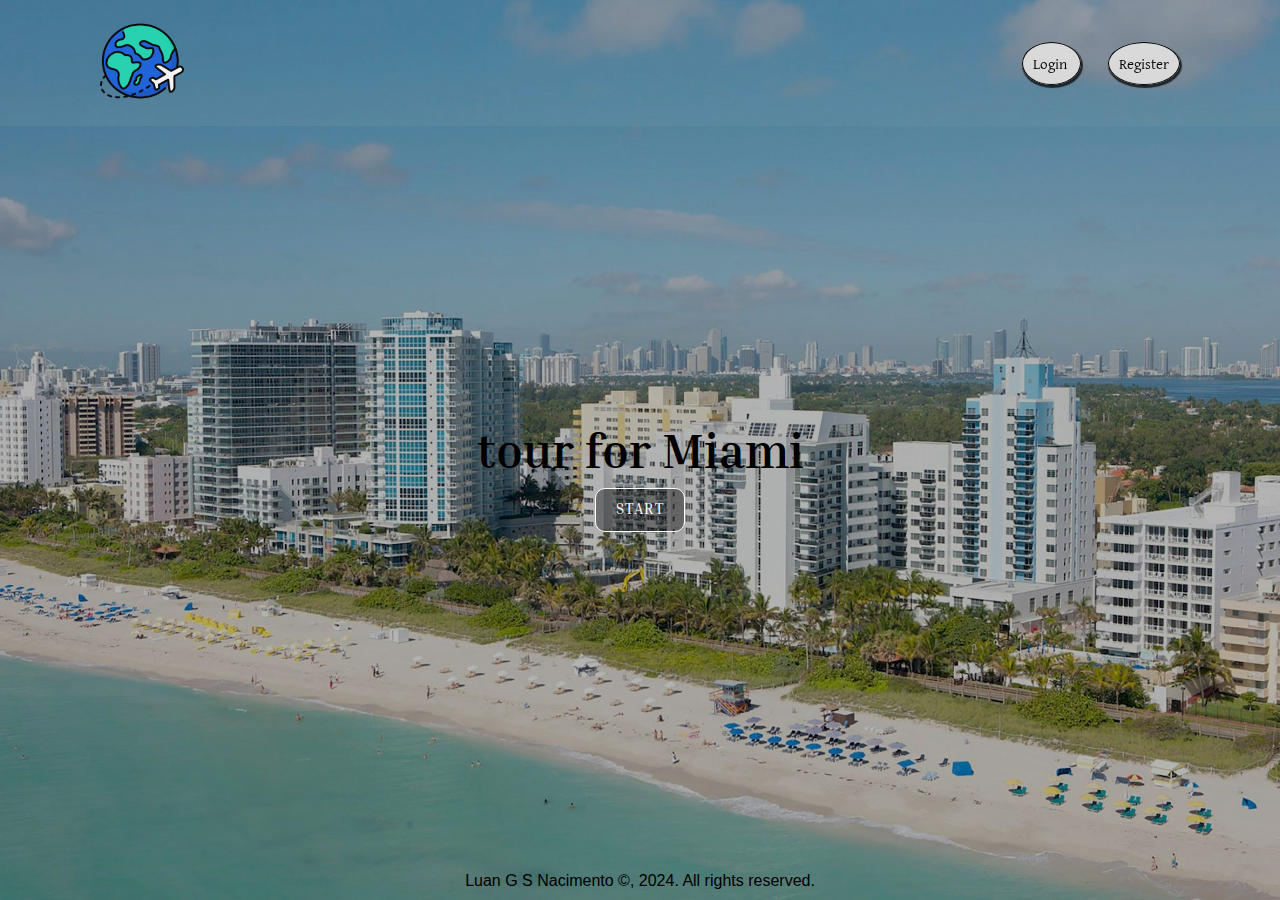
<file: index.html>
<!DOCTYPE html>
<html lang="pt-br">
<head>
    <meta charset="UTF-8">
    <meta name="viewport" content="width=device-width, initial-scale=1.0">
    <title>tour Miami</title>
    <link rel="shortcut icon" href="img/favicon.ico" type="image/x-icon">
    <link rel="stylesheet" href="style.css">
</head>
<body>
    <header >
        <a class="logo" href="index.html">
            <img src="img/logo.png" alt="logo-tour" >
        </a>
                <nav class="navbar">
                  
                    <a href="pl/index.html">
                        <label for="login"  name="login" id="login"  class="login"> Login</label>
                    </a>
                    <a href="pr/index.html">
                        <label for="register" name="register" id="register" > Register</label>
                    </a>
                   
                </nav>
            
       </header>
   <main>
  
        <h1> tour for Miami</h1>

       <div class="bttn"><a href="lp/index.html">START</a></div>
 
   </main>
   <footer>
    <p><a href="#">Luan G S Nacimento</a> ©, 2024. All rights reserved.</p>
   </footer>
</body>
</html>
</file>
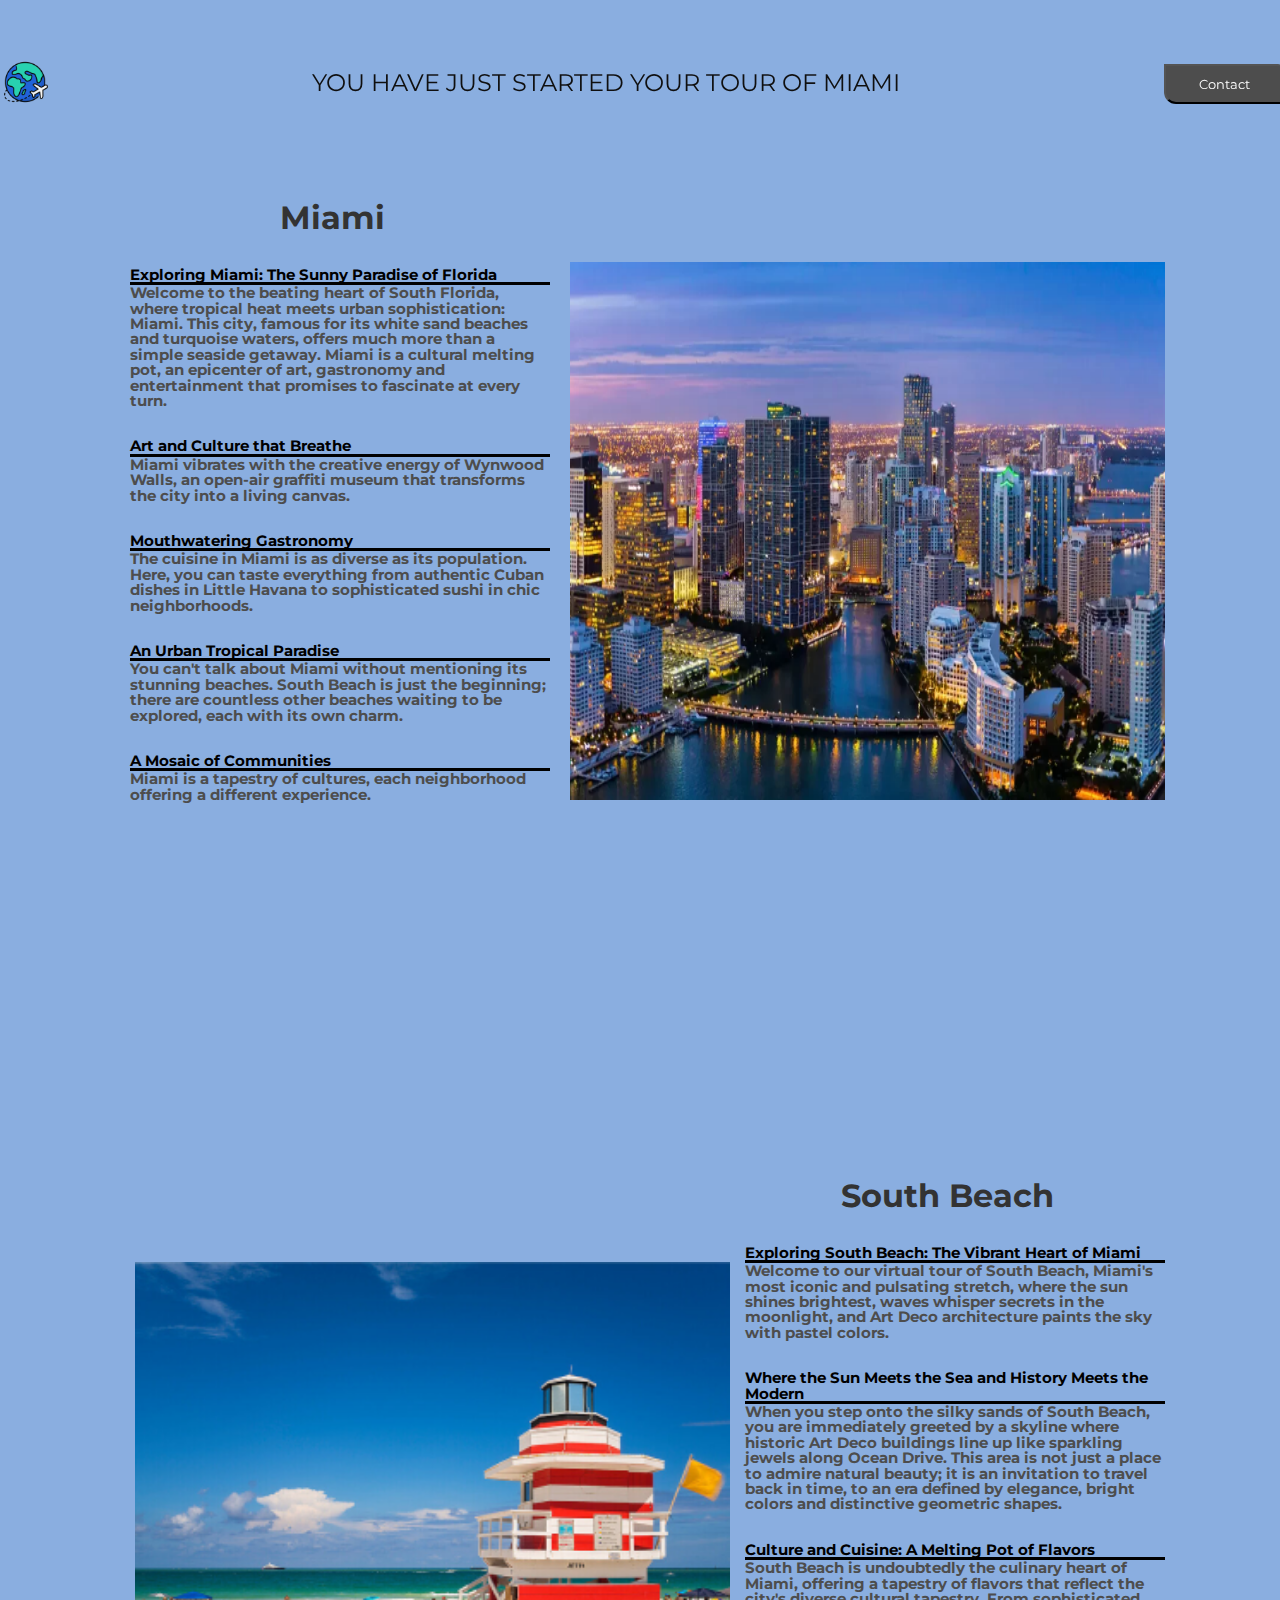
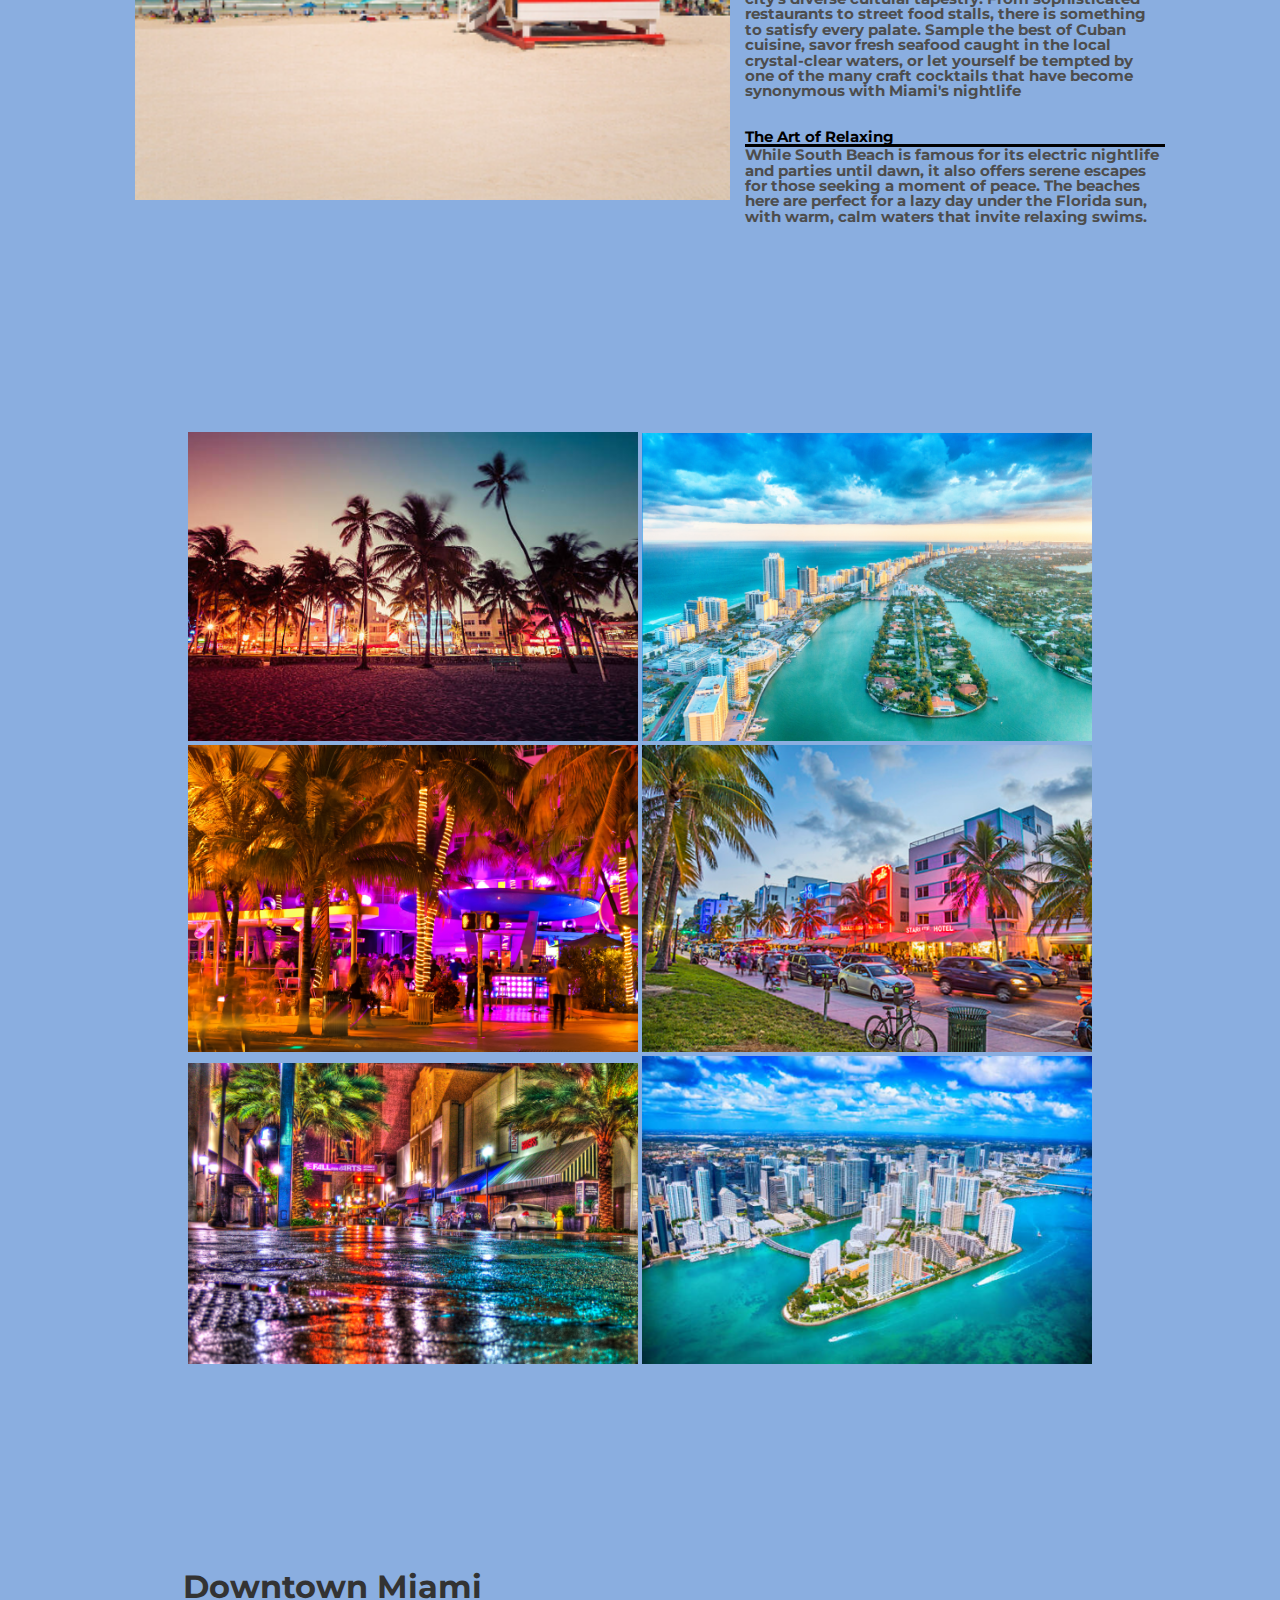
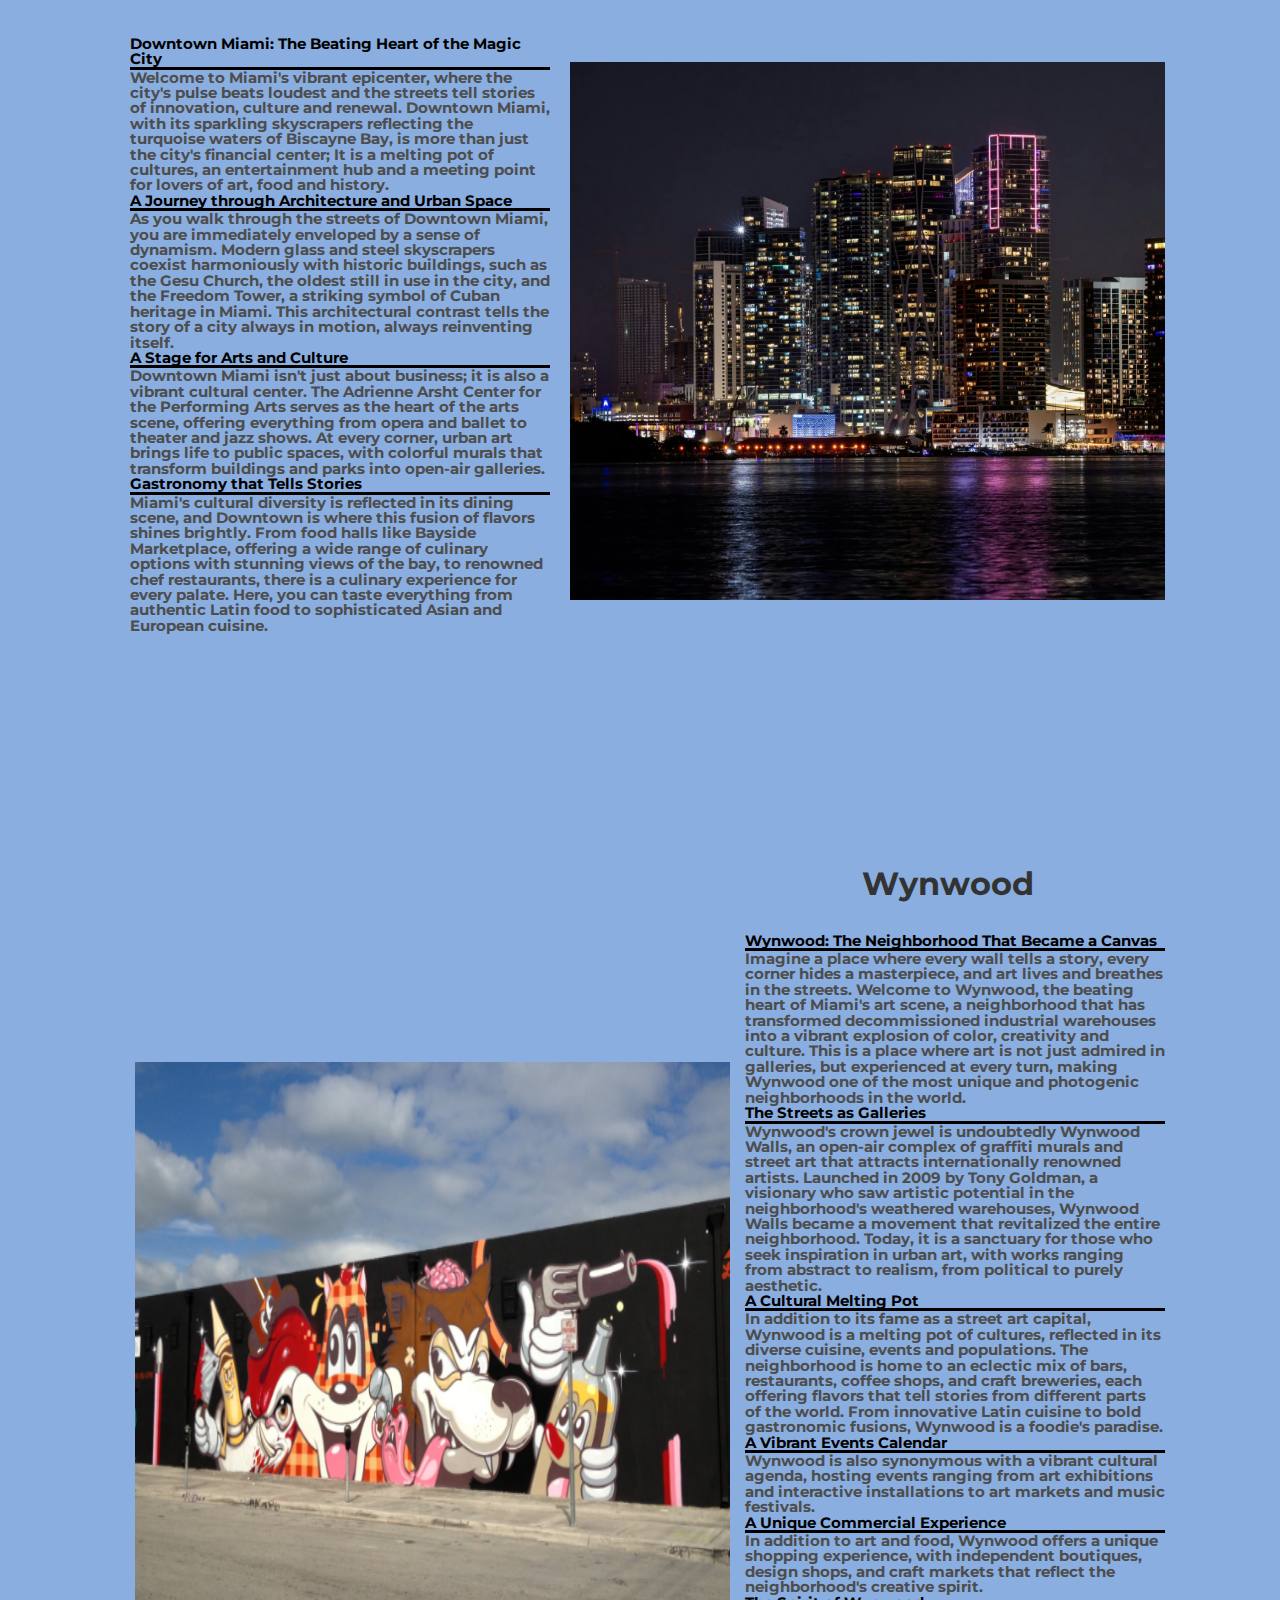
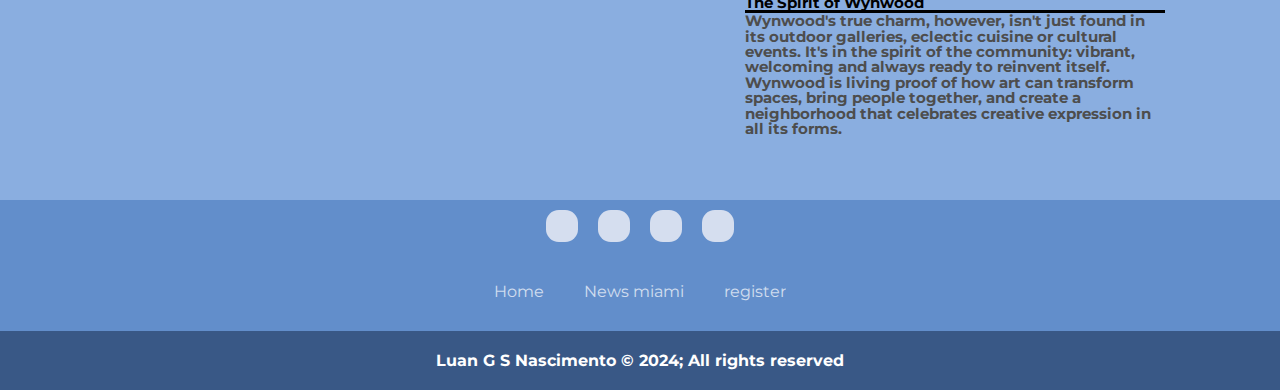
<file: lp/index.html>
<!DOCTYPE html>
<html lang="en">
<head>
  <meta charset="UTF-8">
  <meta name="viewport" content="width=device-width, initial-scale=1.0">
  <link rel="shortcut icon" href="/img/favicon.ico" type="image/x-icon">
  <link rel="stylesheet" href="style.css">
  <link rel="stylesheet" href="https://cdnjs.cloudflare.com/ajax/libs/font-awesome/6.5.2/css/all.min.css" integrity="sha512-SnH5WK+bZxgPHs44uWIX+LLJAJ9/2PkPKZ5QiAj6Ta86w+fsb2TkcmfRyVX3pBnMFcV7oQPJkl9QevSCWr3W6A==" crossorigin="anonymous" referrerpolicy="no-referrer" />
  <script src="menu.js"></script>
  <title> Started tour</title>
  </head>
<body>
    <header id="header" >
      <div class="container">
           
        <div class="flex">

            <a href="/index.html"><img src="/img/logo.png" alt="logo do site"></a>

            <nav>
              <ul>
                <li><a href="https://maps.app.goo.gl/K1TQyvN1Fe97in2g6" target="_blank">You have just started your tour of Miami</a></li>
              </ul>
            </nav>

            <div class="btn-contact">
              <a href="https://github.com/luan-frnd" target="_blank"><button>Contact</button></a>
            </div>

        </div>

      </div>
    </header>

  <main class="sheader">
        <section >
          <div class="text">
            <h2>Miami</h2>
                <h3>
                  <p> Exploring Miami: The Sunny Paradise of Florida</p>

                  Welcome to the beating heart of South Florida, where tropical heat meets urban sophistication: Miami. This city, famous for its white sand beaches and turquoise waters, offers much more than a simple seaside getaway. Miami is a cultural melting pot, an epicenter of art, gastronomy and entertainment that promises to fascinate at every turn.
                </h3>

                <h3>
                  <p>Art and Culture that Breathe</p>

                  Miami vibrates with the creative energy of Wynwood Walls, an open-air graffiti museum that transforms the city into a living canvas. 
                </h3>

                <h3>
                  <p>Mouthwatering Gastronomy</p>

                  The cuisine in Miami is as diverse as its population. Here, you can taste everything from authentic Cuban dishes in Little Havana to sophisticated sushi in chic neighborhoods. 
                </h3>

                <h3>
                  <p>An Urban Tropical Paradise</p>

                  You can't talk about Miami without mentioning its stunning beaches. South Beach is just the beginning; there are countless other beaches waiting to be explored, each with its own charm. 
                </h3>

                <h3>
                  <p>A Mosaic of Communities</p>
                  Miami is a tapestry of cultures, each neighborhood offering a different experience.
                </h3>
          </div>
            <div class="sec"><img src="/img/header.png" alt="city de miami"></div>
        </section>

      <!-- Seção 1 -->
      <section>
       
        <div class="sec"><img src="/img/img1.png" alt="South Beach"></div>
          <div class="text">
            <h2>South Beach </h2>
              <h3>
                <p>Exploring South Beach: The Vibrant Heart of Miami</p>
                Welcome to our virtual tour of South Beach, Miami's most iconic and pulsating stretch, where the sun shines brightest, waves whisper secrets in the moonlight, and Art Deco architecture paints the sky with pastel colors.
              </h3>
              
              <h3>
                <p>Where the Sun Meets the Sea and History Meets the Modern</p>
                
                  When you step onto the silky sands of South Beach, you are immediately greeted by a skyline where historic Art Deco buildings line up like sparkling jewels along Ocean Drive. This area is not just a place to admire natural beauty; it is an invitation to travel back in time, to an era defined by elegance, bright colors and distinctive geometric shapes.
                  
            </h3>   

            <h3>
                <p>Culture and Cuisine: A Melting Pot of Flavors</p>
                South Beach is undoubtedly the culinary heart of Miami, offering a tapestry of flavors that reflect the city's diverse cultural tapestry. From sophisticated restaurants to street food stalls, there is something to satisfy every palate. Sample the best of Cuban cuisine, savor fresh seafood caught in the local crystal-clear waters, or let yourself be tempted by one of the many craft cocktails that have become synonymous with Miami's nightlife
            </h3>

             <h3>
                <p>The Art of Relaxing</p>
                While South Beach is famous for its electric nightlife and parties until dawn, it also offers serene escapes for those seeking a moment of peace. The beaches here are perfect for a lazy day under the Florida sun, with warm, calm waters that invite relaxing swims.
                
             </h3>
              
             
          </div>
    
      </section>
      
      <section class="carousel">
        <div class="carousel_img">
          <img src="/img/ca_img.png" alt="Imagem 1">
          <img src="/img/miami loud.png" alt="Imagem 2">
          <img src="/img/miami nitgh.png" alt=" Imagem 3">
          <img src="/img/bar.png" alt="Imagem 4 ">
          <img src="/img/Screenshot 2024-04-05 212148.png" alt="Imagem  5">
          <img src="/img/Screenshot 2024-04-05 212129.png" alt="Imagem 6 ">
        </div>
      </section>
      
      <section >
     <div class="text">
       
          <h2>Downtown Miami</h2>
          <h3>
            <p>Downtown Miami: The Beating Heart of the Magic City</p>

            Welcome to Miami's vibrant epicenter, where the city's pulse beats loudest and the streets tell stories of innovation, culture and renewal. Downtown Miami, with its sparkling skyscrapers reflecting the turquoise waters of Biscayne Bay, is more than just the city's financial center; It is a melting pot of cultures, an entertainment hub and a meeting point for lovers of art, food and history.
            
            <p>A Journey through Architecture and Urban Space</p>
            
            As you walk through the streets of Downtown Miami, you are immediately enveloped by a sense of dynamism. Modern glass and steel skyscrapers coexist harmoniously with historic buildings, such as the Gesu Church, the oldest still in use in the city, and the Freedom Tower, a striking symbol of Cuban heritage in Miami. This architectural contrast tells the story of a city always in motion, always reinventing itself.
            
            <p>A Stage for Arts and Culture</p>
            
            Downtown Miami isn't just about business; it is also a vibrant cultural center. The Adrienne Arsht Center for the Performing Arts serves as the heart of the arts scene, offering everything from opera and ballet to theater and jazz shows. At every corner, urban art brings life to public spaces, with colorful murals that transform buildings and parks into open-air galleries.
            
            <p>Gastronomy that Tells Stories</p>
            
            Miami's cultural diversity is reflected in its dining scene, and Downtown is where this fusion of flavors shines brightly. From food halls like Bayside Marketplace, offering a wide range of culinary options with stunning views of the bay, to renowned chef restaurants, there is a culinary experience for every palate. Here, you can taste everything from authentic Latin food to sophisticated Asian and European cuisine.
            
     </div>
        <div class="sec"><img    src="/img/Downtown.png" alt="Imagem 2"></div>
      </section>
      
      <section >
        <div class="sec"><img src="/img/Wynwood.png" alt="Imagem 2"></div>
        <div class="text">
          <h2>Wynwood</h2>
          <h3>
            <p>Wynwood: The Neighborhood That Became a Canvas</p>

            Imagine a place where every wall tells a story, every corner hides a masterpiece, and art lives and breathes in the streets. Welcome to Wynwood, the beating heart of Miami's art scene, a neighborhood that has transformed decommissioned industrial warehouses into a vibrant explosion of color, creativity and culture. This is a place where art is not just admired in galleries, but experienced at every turn, making Wynwood one of the most unique and photogenic neighborhoods in the world.
            
            <p>The Streets as Galleries</p> 
            
            Wynwood's crown jewel is undoubtedly Wynwood Walls, an open-air complex of graffiti murals and street art that attracts internationally renowned artists. Launched in 2009 by Tony Goldman, a visionary who saw artistic potential in the neighborhood's weathered warehouses, Wynwood Walls became a movement that revitalized the entire neighborhood. Today, it is a sanctuary for those who seek inspiration in urban art, with works ranging from abstract to realism, from political to purely aesthetic.
            
            <p>A Cultural Melting Pot</p> 
            
            In addition to its fame as a street art capital, Wynwood is a melting pot of cultures, reflected in its diverse cuisine, events and populations. The neighborhood is home to an eclectic mix of bars, restaurants, coffee shops, and craft breweries, each offering flavors that tell stories from different parts of the world. From innovative Latin cuisine to bold gastronomic fusions, Wynwood is a foodie's paradise.
            
            <p>A Vibrant Events Calendar</p> 
            
            Wynwood is also synonymous with a vibrant cultural agenda, hosting events ranging from art exhibitions and interactive installations to art markets and music festivals.
            
            <p>A Unique Commercial Experience</p> 
            
            In addition to art and food, Wynwood offers a unique shopping experience, with independent boutiques, design shops, and craft markets that reflect the neighborhood's creative spirit. 
            
            <p>The Spirit of Wynwood</p> 
            
            Wynwood's true charm, however, isn't just found in its outdoor galleries, eclectic cuisine or cultural events. It's in the spirit of the community: vibrant, welcoming and always ready to reinvent itself. Wynwood is living proof of how art can transform spaces, bring people together, and create a neighborhood that celebrates creative expression in all its forms.
          </h3>
        </div>
      </section>
     
  </main>
  <footer>
      <div class="footer">
          <div class="socialicons">
            <a href="https://wa.me/91988630291" target="_blank"><i class="fa-brands fa-whatsapp"></i></a>
            <a href="mailto:luan34460@gmail.com " target="_blank"><i class="fa-brands fa-google-plus"></i></a>
            <a href="https://github.com/luan-frnd" target="_blank"><i class="fa-brands fa-github"></i></a>
            <a href="#"><i class="fa-brands fa-instagram"></i></a>
          </div>

          <div class="footernav">
            <ul>
              <li><a href="/index.html">Home</a></li>
              <li><a href="https://www.miamiandbeaches.world/l/recursos-para-negócios/jornais-comunitários-de-miami/5616" target="_blank">News miami</a></li>
              <li><a href="/pr/index.html">register</a></li>
            </ul>
          </div>
          <div class="footerbottom">
            <p class="p">Luan G S Nascimento &copy; 2024; All rights reserved</p>
        </div>
      </div>
  </footer>
</body>
</htm
</file>
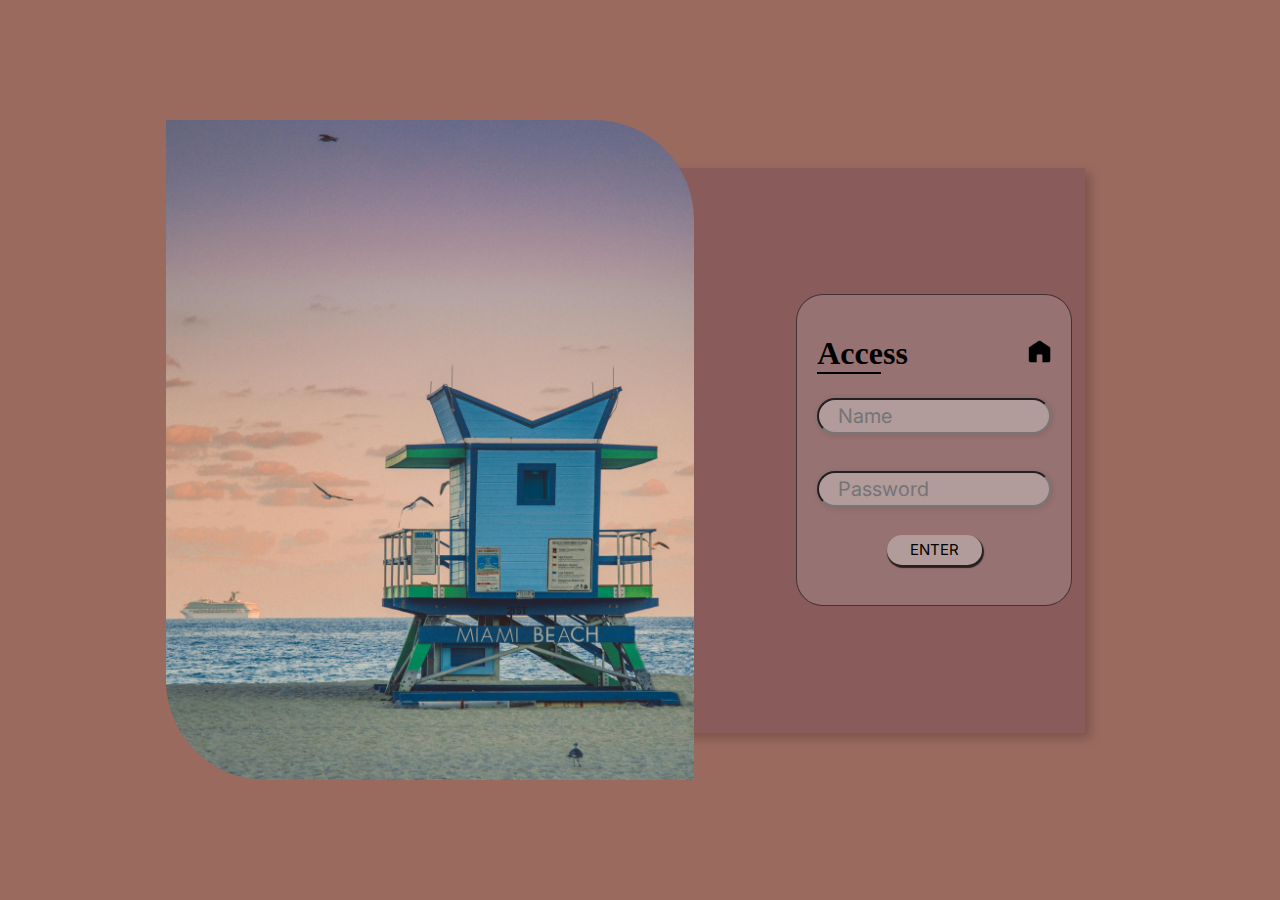
<file: pagina-login/index.html>
<!DOCTYPE html>
<html lang="pt-br">
<head>
    <meta charset="UTF-8">
    <meta name="viewport" content="width=device-width, initial-scale=1.0">
    <link rel="stylesheet" href="style.css">
    <title>Access</title>
</head>
<body>
    <header>
        <div class="container">
            
            <div class="form-image">
                <img src="img/page-login.jpg" alt="miami beach">
            </div>
            <div class="form">
               <form action="#">
                    <div class="form-header">
                      
                        <div class="title">
                            <h1>Access</h1>
                        </div>
                        <div class="home">
                            <a  href="/index.html" >
                                 <img src="img/home.png" alt="icone-home">
                            </a>
                        </div>
                    </div>
                    <div class="input-group">
                        <div class="input-box">
                            <input type="name" name=" name" id="name" placeholder="Name" maxlength="20" required>
                        </div>
                        <div class="input-box">
                            <input type="password" ame=" password" id="password" placeholder="Password" maxlength="8" required>
                        </div>
                    </div>
                    <dvi class="login-bttn">
                        <button><a href="/index.html">ENTER</a></button>
                    </dvi>
                  
               </form>
            </div>
        </div>
    </header>
</body>
</html>
</file>
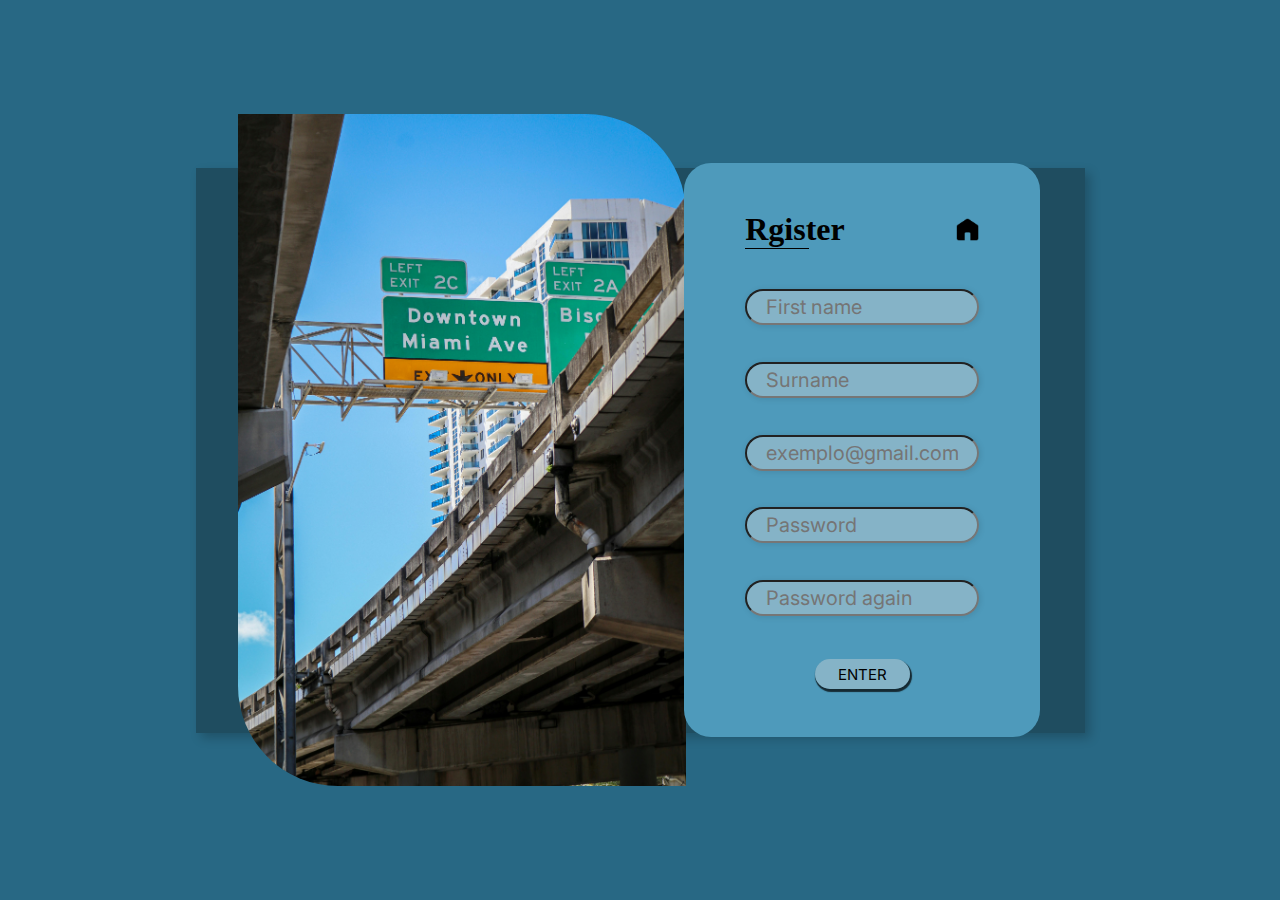
<file: pagina-register/index.html>
<!DOCTYPE html>
<html lang="pt-br">
<head>
    <meta charset="UTF-8">
    <meta name="viewport" content="width=device-width, initial-scale=1.0">
    <link rel="stylesheet" href="style.css">
    <title>Access</title>
</head>
<body>
    <header>
        <div class="container">
            
            <div class="form-image">
                <img src="img/page-register.jpg" alt="miami beach">
            </div>
            <div class="form">
               <form action="/process_register.php" method="POST">
                    <div class="form-header">
                      
                        <div class="title">
                            <h1>Rgister</h1>
                        </div>
                        <div class="home">
                            <a  href="/index.html" >
                                <img src="img/home.png" alt="icone home">
                            </a>
                        </div>
                    </div>
                    <div class="input-group">
                        <div class="input-box">
                            <input type="firstname" name="firstname" id="firstname" placeholder="First name"  required>
                        </div>
                        <div class="input-box">
                            <input type="surname" name=" surname" id="surname" placeholder="Surname" required>
                        </div>
                        <div class="input-box">
                            <input type="email" name=" email" id="email" placeholder="exemplo@gmail.com" required>
                        </div>
                        <div class="input-box">
                            <input type="password" name=" password" id="password" placeholder="Password" maxlength="16" minlength="8" required>
                        </div>
                        <div class="input-box">
                            <input type="password" name=" password-again" id="passwor-again" placeholder="Password again"  maxlength="16" minlength="8" required>
                        </div>
                    </div>
                    <dvi class="login-bttn">
                        <button><a href="/index.html">ENTER</a></button>
                    </dvi>
                  
               </form>
            </div>
        </div>
    </header>
</body>
</html>
</file>
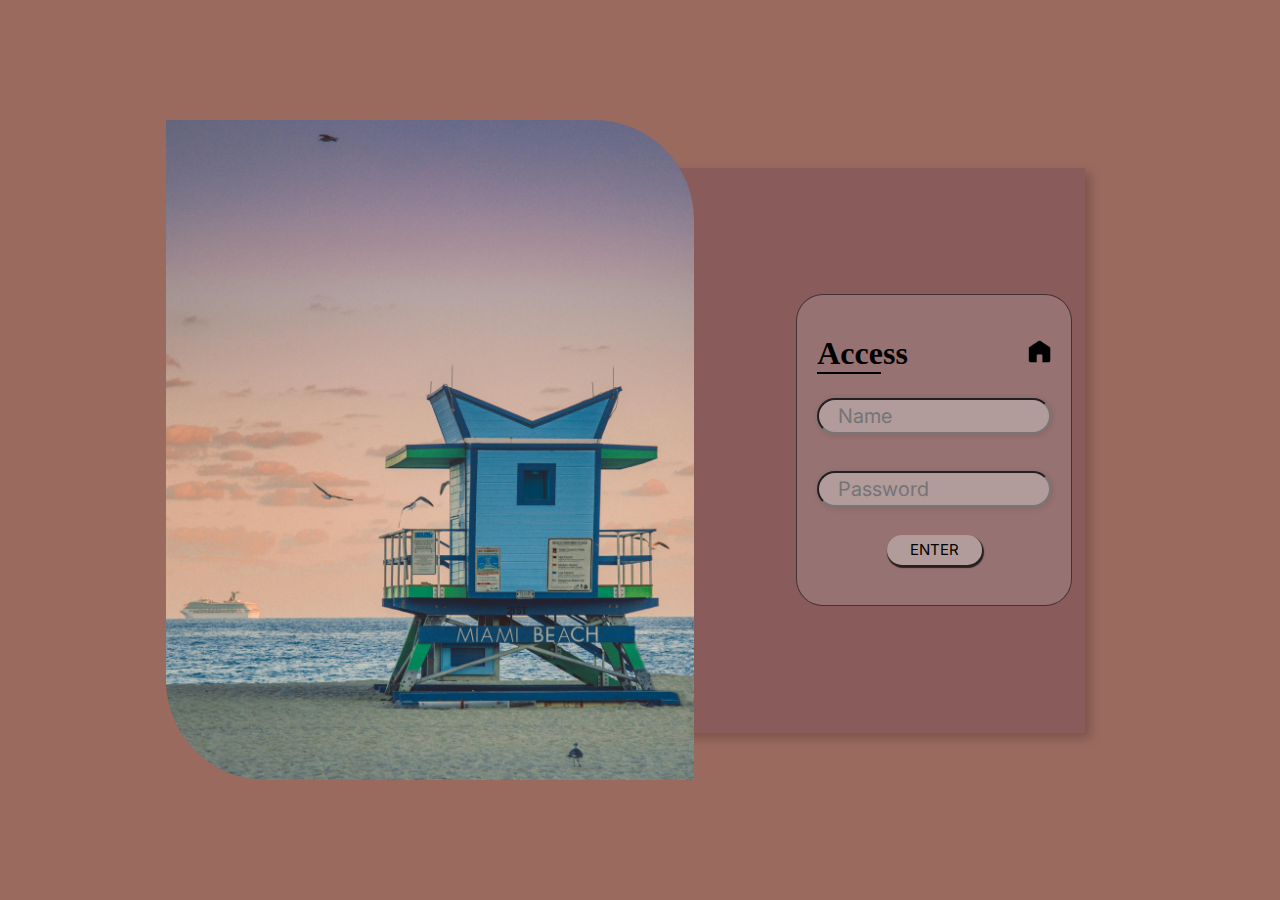
<file: pl/index.html>
<!DOCTYPE html>
<html lang="pt-br">
<head>
    <meta charset="UTF-8">
    <meta name="viewport" content="width=device-width, initial-scale=1.0">
    <link rel="shortcut icon" href="/img/favicon.ico" type="image/x-icon">
    <link rel="stylesheet" href="style.css">
    <title>Access</title>
</head>
<body>
    <header>
        <div class="container">
            
            <div class="form-image">
                <img src="img/page-login.jpg" alt="miami beach">
            </div>
            <div class="form">
               <form action="#">
                    <div class="form-header">
                      
                        <div class="title">
                            <h1>Access</h1>
                        </div>
                        <div class="home">
                            <a  href="/index.html" >
                                 <img src="img/home.png" alt="icone-home">
                            </a>
                        </div>
                    </div>
                    <div class="input-group">
                        <div class="input-box">
                            <input type="name" name=" name" id="name" placeholder="Name" maxlength="20" required>
                        </div>
                        <div class="input-box">
                            <input type="password" ame=" password" id="password" placeholder="Password" maxlength="8" required>
                        </div>
                    </div>
                    <dvi class="login-bttn">
                        <button><a href="/index.html">ENTER</a></button>
                    </dvi>
                  
               </form>
            </div>
        </div>
    </header>
</body>
</html>
</file>
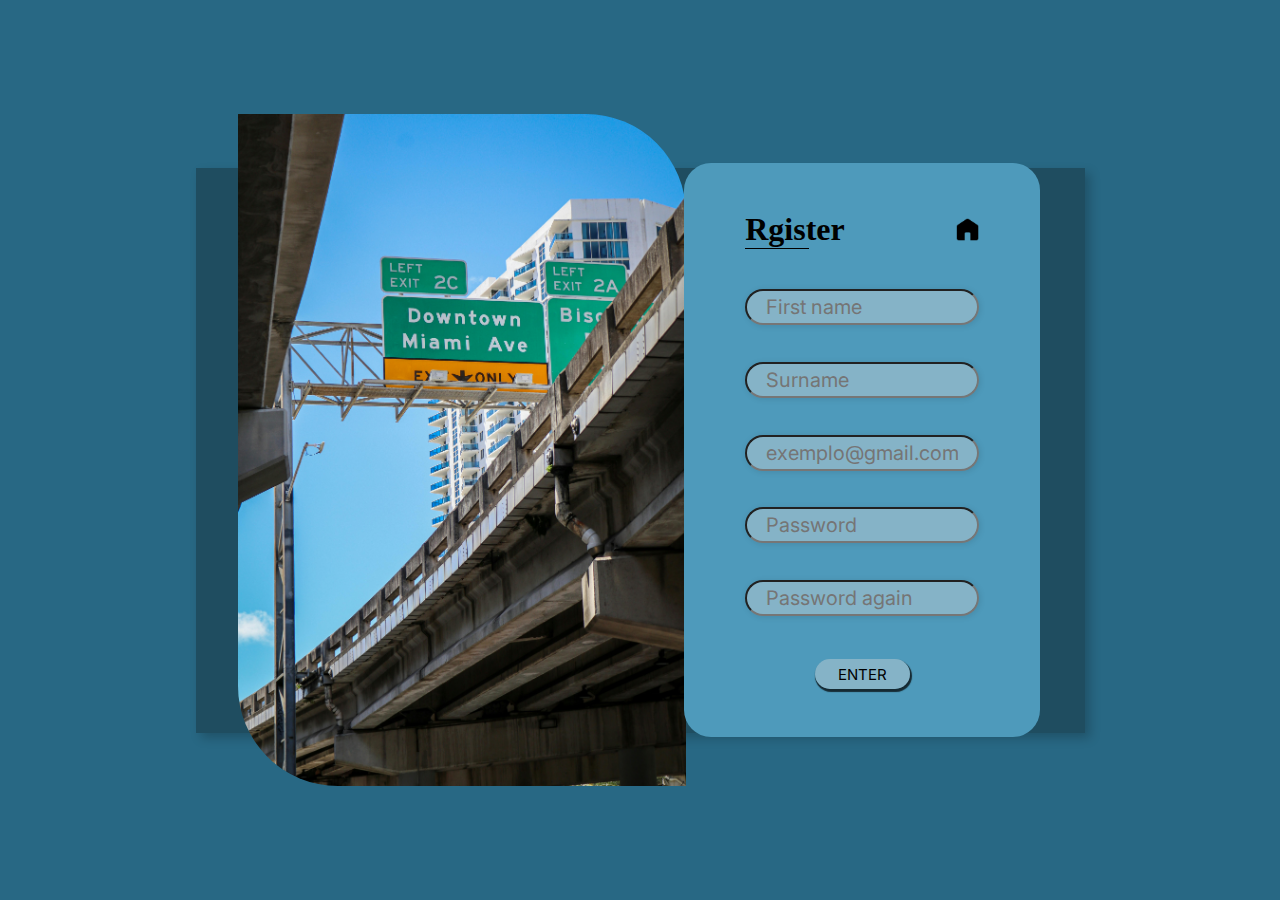
<file: pr/index.html>
<!DOCTYPE html>
<html lang="pt-br">
<head>
    <meta charset="UTF-8">
    <meta name="viewport" content="width=device-width, initial-scale=1.0">
    <link rel="shortcut icon" href="/img/favicon.ico" type="image/x-icon">
    <link rel="stylesheet" href="style.css">
    <title>Access</title>
</head>
<body>
    <header>
        <div class="container">
            
            <div class="form-image">
                <img src="img/page-register.jpg" alt="miami beach">
            </div>
            <div class="form">
               <form action="/process_register.php" method="POST">
                    <div class="form-header">
                      
                        <div class="title">
                            <h1>Rgister</h1>
                        </div>
                        <div class="home">
                            <a  href="/index.html" >
                                <img src="img/home.png" alt="icone home">
                            </a>
                        </div>
                    </div>
                    <div class="input-group">
                        <div class="input-box">
                            <input type="firstname" name="firstname" id="firstname" placeholder="First name"  required>
                        </div>
                        <div class="input-box">
                            <input type="surname" name=" surname" id="surname" placeholder="Surname" required>
                        </div>
                        <div class="input-box">
                            <input type="email" name=" email" id="email" placeholder="exemplo@gmail.com" required>
                        </div>
                        <div class="input-box">
                            <input type="password" name=" password" id="password" placeholder="Password" maxlength="16" minlength="8" required>
                        </div>
                        <div class="input-box">
                            <input type="password" name=" password-again" id="passwor-again" placeholder="Password again"  maxlength="16" minlength="8" required>
                        </div>
                    </div>
                    <dvi class="login-bttn">
                        <button><a href="/index.html">ENTER</a></button>
                    </dvi>
                  
               </form>
            </div>
        </div>
    </header>
</body>
</html>
</file>
<file: style.css>
@import url('https://fonts.googleapis.com/css2?family=Gentium+Plus:ital,wght@0,400;0,700;1,400;1,700&display=swap');

@import url('https://fonts.googleapis.com/css2?family=Inria+Serif&display=swap');
*{
    margin: 0;
    padding: auto;
    box-sizing: border-box;
}


header{
    position:fixed;
    margin: 0 0;
    width: 100%;
    padding: 20px  100px;
    background-color: rgba(128, 161, 168, 0.19);
    display: flex;
    justify-content: space-between;
    align-items: center;
    z-index: 100;
}

img{
    width: 84px;
    height: 82px;
}

.navbar a {
    text-decoration: none;
    color: black;
    margin-left: 27px;
    background-color: #D9D9D9;
    border-radius:  50%;
    border: 1px solid;
   padding: 10px;
   font-size: 15px;
   font-family: Gentium Plus;
   border-bottom:  drop shadow;
   box-shadow:  1px 2px 1px 1px rgba(0, 0, 0, 0.729)  ;
}

main{
    min-height: 100vh;
    background: url(img/background.jpg)no-repeat;
    background-size: cover;
    background-position: center;
    max-height: 877px;
    display: flex;
    align-items: center;
    justify-content: center;
}

h1{
  position: absolute;
    left: auto;
    font-size: 48px;
    font-family: Inria Serif;
    color: rgb(0, 0, 0);
}
.bttn{
    transform: translateY(60px);
    left: auto;
    background-color: rgba(0, 0, 0, 0.378);
    border-radius: 10px;
    border: 1px solid rgb(255, 255, 255);
}

.bttn a{
    position: a;
    display: inline-block;
    font-size: 15px;
    font-family:Inria Serif ;
    letter-spacing: .1em;
    color:rgb(255, 255, 255);
    text-decoration: none;
    text-transform: uppercase;
    padding: 10px 20px;
    z-index: 1; 
    overflow: hidden;
    transition: color 1s,box-shadow 1s;
}
  

footer{
    width: 100%;
    position: absolute;
    bottom:0;
    padding: 10px;
   
}
  
footer p, footer a{
      left: auto;
    text-align: center;
    text-decoration: none;
    color: rgb(0, 0, 0);
    font-size: 1rem;
    font-family: 'Montserrat', sans-serif;
    font-weight: 200;
    font-style: normal;
}


@media (max-width: 768px) {
    header {
        padding: 10px 15px; /* Ajuste de padding para telas menores */
    }

    .navbar a {
        margin-left: 10px; /* Menos espaço entre links */
        padding: 5px; /* Menos padding para economizar espaço */
        font-size: 12px; /* Tamanho de fonte menor para caber mais itens */
    }

    img{
        width: 34px;
        height: 32px;
    }
    
    h1 {
        font-size: 24px; /* Tamanho de fonte menor para melhor leitura */
    }

    .bttn a {
        padding: 5px 10px; /* Ajuste no padding dos botões */
        font-size: 12px; /* Tamanho de fonte menor */
    }

    footer p, footer a{
        font-size: 0.2rem;
    }
}
</file>
<file: lp/style.css>
@import url('https://fonts.googleapis.com/css2?family=Inter:wght@100..900&display=swap');
@import url('https://fonts.googleapis.com/css2?family=Montserrat:ital@0;1&display=swap');

* {
    font-family: Montserrat;
    margin: 0;
    padding: 0;
}

.container{
    max-width: 1280px;
    margin: auto ;
}  

.flex{
    display: flex;
    align-items: center;
    justify-content: space-between;
}

header{
    width: 100%;
    padding: 60px 4px;
    position: fixed;
    transition: .5s;
}

header.rolagem button{
    background-color: #fff;
    border-radius: 6% 0px 12px;
    color: #000;
    font-size: 1.2em;
}

header.rolagem a{
    color: #ffffff;
    font-style: bold;
}

header.rolagem{
    background: #b1c9ef;
    padding: 40px  4%;
}

header img{     
    width: 44px;
    height: 44px;
}

header ul {
    list-style-type: none;
}

header ul li{
    display: inline-block;
    margin: 0 40px;
}

header ul li a{
    color: #0f0f0f;
    display:inline-block; 
    margin:0;
    text-transform:uppercase; 
    text-decoration: none;
    font-size:  1.5rem;
}

header ul li a:after{
    display:block;
    content: ' ';
    border-bottom: solid 3px #000000;  
    transform: scaleX(0);  
    transition:  250ms ease-in-out;
}

header ul li a:hover:after {
     transform: scaleX(1); 
    }

.btn-contact button{
    width: 120px;
    height: 40px;
    border-radius: 0 6px 0 12px;
    background-color: #4d4d4d;
    color:#fff ;
    cursor: pointer; 
    transition: .2s;
}

.btn-contact button:hover{
    transition: .8s;
    color: #bcb9b9;
    background-color: #000000;
font-size: 12px;
}

section {
    background:#8aaee0;
    padding: 50px 0;
    height: 100vh;
    text-align: center;
    padding-left: 115px;
    padding-right: 115px;
    display: flex;
    justify-content: space-between;
    align-items: center;
    overflow: hidden;
}

h2 {
    color: #333;
    font-size: 2rem;
}

p{
    color: black;
    font-weight: bold;
    border-bottom:  black 0.2rem solid ;
}

.text h3 {
    margin-left: 15px;
    margin-top: 30px;
    color: #4d4d4d;
   flex-direction: row;
   text-align: start;
   line-height: 15.4px;
   font-size: 15px;
}
    

.sec img{
    margin-top: 10%;
    width: 595px;
    height: 538px;
    margin-left: 20px;
    display: flex;
    align-items: center;
}

.carousel {
display: flex;
overflow-x: auto;
scroll-snap-type: x mandatory;
-webkit-overflow-scrolling: touch;

}

.carousel img {
flex-wrap: wrap;
scroll-snap-align: start;
width: 50vh;
max-width: 300vh;
height: auto;
}


.footer{
    background: #628ECB;
}

.footercontainer{
    width: 100%;
    padding: 70px 30px 20px;
}

.socialicons{
    display: flex;
    justify-content: center;
}

.socialicons a{
    text-decoration: none;
    padding: 1em;
    background-color: #d5deef;
    margin: 10px;
    border-radius: 40%;
}

.socialicons a i{
    font-size: 2rem;
    color: rgb(0, 0, 0);
    opacity: 0.9;
}

.socialicons a:hover{
    background-color: #a3b1cf;
    transition: 0.5s;
}

.socialicons a:hover i{
    color: rgb(0, 0, 0);
    transition:0.5s;
}

.footernav{
    margin: 30px 0;
}

.footernav ul{
    display: flex;
    justify-content: center;
    list-style: none;
}

.footernav ul li a{
    color: white;
    margin: 20px;
    text-decoration: none;
    font-display: 1.3em;
    opacity: 0.7;
    transition:0.5s;
}

.footernav ul li a:hover{
    opacity: 1;
    border-bottom: #ededed solid 1px;
}

.footerbottom{
    background-color: #395886;
    padding: 20px;
    text-align: center;
    margin: 0;
}

.footerbottom p{
    color: white;
    border: none;
}

/* responsividade*/
@media ( max-width: 700px){
    
        .footernav ul{
            flex-direction: column;
        }

        .footernav ul li{
            width: 100%;
            text-align: center;
            margin: 10px;
        }

        .footerbottom p{
           font-size: 15%;
           text-align: center;
        }
}
</file>
<file: pagina-login/style.css>
@import url('https://fonts.googleapis.com/css2?family=Inter:wght@100..900&display=swap');

*{
    padding: 0;
    margin: 0;
    box-sizing: border-box;
}

body{
    width: 100%;
    height: 100vh;
    display: flex;
    justify-content: center;
    align-items: center;
    background-color: #9A6A5E;
} 

.container{
    background-color: #8A5B5B;
    width: 889px;
    height: 565px;
    display: flex;
    box-shadow:  5px 5px 10px rgba(0, 0, 0, .212) ;
    align-items: center;
    justify-content: center;
    gap: 16vh;
}   

.form-image{
    width: 50%;
    display: flex;
    justify-content: center;
    align-items: center;
    padding: 3rem;
}



.home img {
    width: 23px;
    cursor: pointer;
}

.form-image img{
    width: 33rem;
    border-radius: 0;
    border-radius: 0 100px;
}

.form{
    width: 31%;
    display: flex;
    align-items: center;
    flex-direction: column;
    background-color: rgba(161, 137, 137, 0.52);
    border-radius: 27px;
    border: 1px solid rgba(0, 0, 0, 0.554);
    padding: 2.5rem;
}

.form-header{
    margin-bottom: 1rem;
    display: flex;
    justify-content: space-between;
    align-items: center;
}

.login-bttn{
    display: flex;
    align-items: center;
    justify-content: center;
}

.login-bttn button{
    width: 95px;
    height: 30px;
    border: none;
    border-radius: 100px;
    background-color: rgba(217, 217, 217, 0.4);
    box-shadow:  1px 2px 1px 1px rgba(0, 0, 0, 0.729);
    cursor:pointer;
}

.login-bttn button:hover{
    background: #885353;
}

.login-bttn button a{
    text-decoration: none;
    color: black;
    font-size: 15px;
    font-style: black bold italic;
    font-family: Inter;
}

.form-header h1::after{
    content: " ";
    display: block;
    width: 4rem;
    height: 0.1rem;
    background-color: #000;
    margin: 0;
    position: absolute;
    border: 10px;
}

.input-group {
    display: flex;
    flex-direction: column;
    padding:  0.3px 0 ;
}

.input-box{
    display: flex;
    flex-direction: column;
    margin-bottom:1.1rem ;
}

.input-box input{
    width: 26vh;
    height: 4vh;
    background-color: rgba(217, 217, 217, 0.4);
    border:1 solid rgba(0, 0, 0, 0.55);
    box-shadow: 1px 1px 6px #0000001c;
    border-radius: 100px;
    padding: 0.8rem 1.2rem;
    margin: 0.6rem 0;
    font-size: 20px;
    font-family: Inter;
}

.input-box input:hover{
    background: #eeeeee75;
}

.input-box input:focus-visible{
    outline: 1px solid #6b4b4b4a;
    
}

@media screen and (max-width: 768px) {
    .form-image{
        display: none;
    }

    .container{
        width: 29vh;
        height: 45vh;
        border-radius: 0 50px;
    }
    .form{
        width: 100%;
    }
    
}
</file>
<file: pagina-register/style.css>
@import url('https://fonts.googleapis.com/css2?family=Inter:wght@100..900&display=swap');

*{
    padding: 0;
    margin: 0;
    box-sizing: border-box;
}

body{
    width: 100%;
    height: 100vh;
    display: flex;
    justify-content: center;
    align-items: center;
    background-color: #286884;
} 

.container{
    background-color: #1f4d60;
    width: 889px;
    height: 565px;
    display: flex;
    box-shadow:  5px 5px 10px rgba(0, 0, 0, .212) ;
    align-items: center;
    justify-content: center;
    
}   

.form-image{
    width: 50%;
    display: flex;
    justify-content: center;
    align-items: center;
    padding: 3rem;
}

.home img {
    width: 23px;
    cursor: pointer;
}

.home a{
    text-decoration: none;
    color: #000;
    display: flex;
    flex-direction: column;
    align-items: center;
    font-family: Inter;
    font-size: 12px;
    font-style: bold  ;
}

.form-image img{
    width: 28rem;
    border-radius: 0;
    border-radius: 0 100px;
}

.form{
    width: 40%;
    display: flex;
    align-items: center;
    justify-content: center;
    flex-direction: column;
    background-color: #4E9ABB;
    border-radius: 27px;
    border: 1 solid black;
    padding: 3rem;
}

.form-header{
    margin-bottom: 1rem;
    display: flex;
    justify-content: space-between;
    align-items: center;
}

.login-bttn{
    display: flex;
    align-items: center;
    justify-content: center;
}

.login-bttn button{
    width: 95px;
    height: 30px;
    border: none;
    border-radius: 100px;
    background-color: rgba(217, 217, 217, 0.4);
    border-bottom:  drop shadow;
    box-shadow:  1px 2px 1px 1px rgba(0, 0, 0, 0.729);
    cursor:pointer;
}

.login-bttn button:hover{
    background: #885353;
}

.login-bttn button a{
    text-decoration: none;
    color: black;
    font-size: 15px;
    font-style: black bold italic;
    font-family: Inter;
}

.form-header h1::after{
    content: " ";
    display: block;
    width: 4rem;
    height: 0.1rem;
    background-color: #000;
    margin: 0;
    position: absolute;
    border: 10px;
}

.input-group {
    display: flex;
    flex-direction: column;
    padding:  1rem 0 ;
}

.input-box{
    display: flex;
    flex-direction: column;
    margin-bottom:1.1rem ;
}

.input-box input{
    width: 26vh;
    height: 4vh;
    background-color: rgba(217, 217, 217, 0.4);
    border:1 solid rgba(0, 0, 0, 0.55);
    box-shadow: 1px 1px 6px #0000001c;
    border-radius: 100px;
    padding: 0.8rem 1.2rem;
    margin: 0.6rem 0;
    font-size: 20px;
    font-family: Inter;
}

.input-box input:hover{
    background: #eeeeee75;
}

.input-box input:focus-visible{
    outline: 1px solid #6b4b4b4a;
    
}

@media screen and (max-width: 768px) {
    .form-image{
        display: none;
    }

    .container{
        width: 29vh;
        height: 45vh;
        border-radius: 0 70px;
    }
    .form{
        width: 100%;
    }
    
}
</file>
<file: pl/style.css>
@import url('https://fonts.googleapis.com/css2?family=Inter:wght@100..900&display=swap');

*{
    padding: 0;
    margin: 0;
    box-sizing: border-box;
}

body{
    max-width: 100%;
    height: 100vh;
    display: flex;
    justify-content: center;
    align-items: center;
    background-color: #9A6A5E;
} 

.container{
    background-color: #8A5B5B;
    width: 889px;
    height: 565px;
    display: flex;
    box-shadow:  5px 5px 10px rgba(0, 0, 0, .212) ;
    align-items: center;
    justify-content: center;
    gap: 16vh;
}   

.form-image{
    width: 50%;
    display: flex;
    justify-content: center;
    align-items: center;
    padding: 3rem;
}



.home img {
    width: 23px;
    cursor: pointer;
}

.form-image img{
    width: 33rem;
    border-radius: 0;
    border-radius: 0 100px;
}

.form{
    width: 31%;
    display: flex;
    align-items: center;
    flex-direction: column;
    background-color: rgba(161, 137, 137, 0.52);
    border-radius: 27px;
    border: 1px solid rgba(0, 0, 0, 0.554);
    padding: 2.5rem;
}

.form-header{
    margin-bottom: 1rem;
    display: flex;
    justify-content: space-between;
    align-items: center;
}

.login-bttn{
    display: flex;
    align-items: center;
    justify-content: center;
}

.login-bttn button{
    width: 95px;
    height: 30px;
    border: none;
    border-radius: 100px;
    background-color: rgba(217, 217, 217, 0.4);
    box-shadow:  1px 2px 1px 1px rgba(0, 0, 0, 0.729);
    cursor:pointer;
}

.login-bttn button:hover{
    background: #885353;
}

.login-bttn button a{
    text-decoration: none;
    color: black;
    font-size: 15px;
    font-style: black bold italic;
    font-family: Inter;
}

.form-header h1::after{
    content: " ";
    display: block;
    width: 4rem;
    height: 0.1rem;
    background-color: #000;
    margin: 0;
    position: absolute;
    border: 10px;
}

.input-group {
    display: flex;
    flex-direction: column;
    padding:  0.3px 0 ;
}

.input-box{
    display: flex;
    flex-direction: column;
    margin-bottom:1.1rem ;
}

.input-box input{
    width: 26vh;
    height: 4vh;
    background-color: rgba(217, 217, 217, 0.4);
    border:1 solid rgba(0, 0, 0, 0.55);
    box-shadow: 1px 1px 6px #0000001c;
    border-radius: 100px;
    padding: 0.8rem 1.2rem;
    margin: 0.6rem 0;
    font-size: 20px;
    font-family: Inter;
}

.input-box input:hover{
    background: #eeeeee75;
}

.input-box input:focus-visible{
    outline: 1px solid #6b4b4b4a;
    
}

@media screen and (max-width: 768px) {
    .form-image{
        display: none;
    }

    .container{
        width: 29vh;
        height: 45vh;
        border-radius: 0 50px;
    }
    .form{
        width: 100%;
    }
    
}
</file>
<file: pr/style.css>
@import url('https://fonts.googleapis.com/css2?family=Inter:wght@100..900&display=swap');

*{
    padding: 0;
    margin: 0;
    box-sizing: border-box;
}

body{
   max-width:100%;
    height: 100vh;
    display: flex;
    justify-content: center;
    align-items: center;
    background-color: #286884;
} 

.container{
    background-color: #1f4d60;
    width: 889px;
    height: 565px;
    display: flex;
    box-shadow:  5px 5px 10px rgba(0, 0, 0, .212) ;
    align-items: center;
    justify-content: center;
    
}   

.form-image{
    width: 50%;
    display: flex;
    justify-content: center;
    align-items: center;
    padding: 3rem;
}

.home img {
    width: 23px;
    cursor: pointer;
}

.home a{
    text-decoration: none;
    color: #000;
    display: flex;
    flex-direction: column;
    align-items: center;
    font-family: Inter;
    font-size: 12px;
    font-style: bold  ;
}

.form-image img{
    width: 28rem;
    border-radius: 0;
    border-radius: 0 100px;
}

.form{
    width: 40%;
    display: flex;
    align-items: center;
    justify-content: center;
    flex-direction: column;
    background-color: #4E9ABB;
    border-radius: 27px;
    border: 1 solid black;
    padding: 3rem;
}

.form-header{
    margin-bottom: 1rem;
    display: flex;
    justify-content: space-between;
    align-items: center;
}

.login-bttn{
    display: flex;
    align-items: center;
    justify-content: center;
}

.login-bttn button{
    width: 95px;
    height: 30px;
    border: none;
    border-radius: 100px;
    background-color: rgba(217, 217, 217, 0.4);
    border-bottom:  drop shadow;
    box-shadow:  1px 2px 1px 1px rgba(0, 0, 0, 0.729);
    cursor:pointer;
}

.login-bttn button:hover{
    background: #885353;
}

.login-bttn button a{
    text-decoration: none;
    color: black;
    font-size: 15px;
    font-style: black bold italic;
    font-family: Inter;
}

.form-header h1::after{
    content: " ";
    display: block;
    width: 4rem;
    height: 0.1rem;
    background-color: #000;
    margin: 0;
    position: absolute;
    border: 10px;
}

.input-group {
    display: flex;
    flex-direction: column;
    padding:  1rem 0 ;
}

.input-box{
    display: flex;
    flex-direction: column;
    margin-bottom:1.1rem ;
}

.input-box input{
    width: 26vh;
    height: 4vh;
    background-color: rgba(217, 217, 217, 0.4);
    border:1 solid rgba(0, 0, 0, 0.55);
    box-shadow: 1px 1px 6px #0000001c;
    border-radius: 100px;
    padding: 0.8rem 1.2rem;
    margin: 0.6rem 0;
    font-size: 20px;
    font-family: Inter;
}

.input-box input:hover{
    background: #eeeeee75;
}

.input-box input:focus-visible{
    outline: 1px solid #6b4b4b4a;
    
}

@media screen and (max-width: 768px) {
    .form-image{
        display: none;
    }

    .container{
        width: 29vh;
        height: 45vh;
        border-radius: 0 70px;
    }
    .form{
        width: 100%;
    }
    
}
</file>
